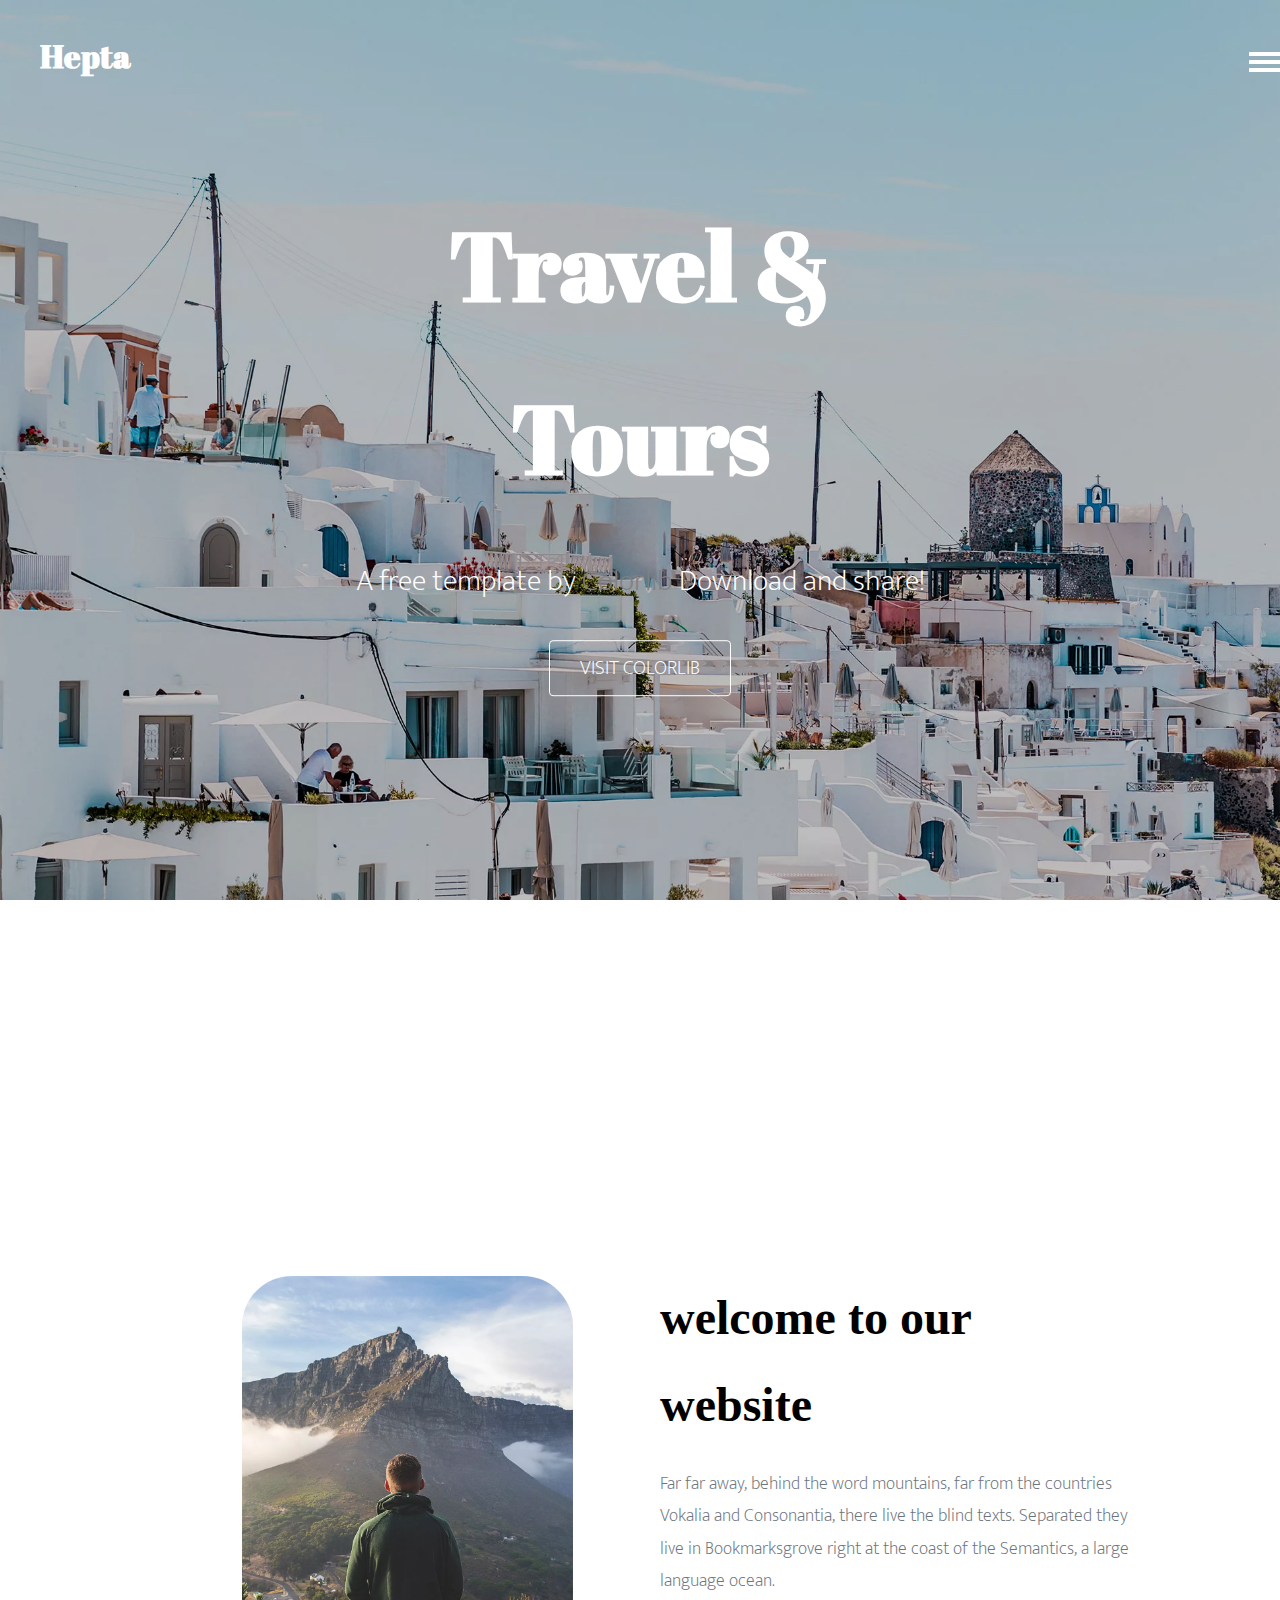
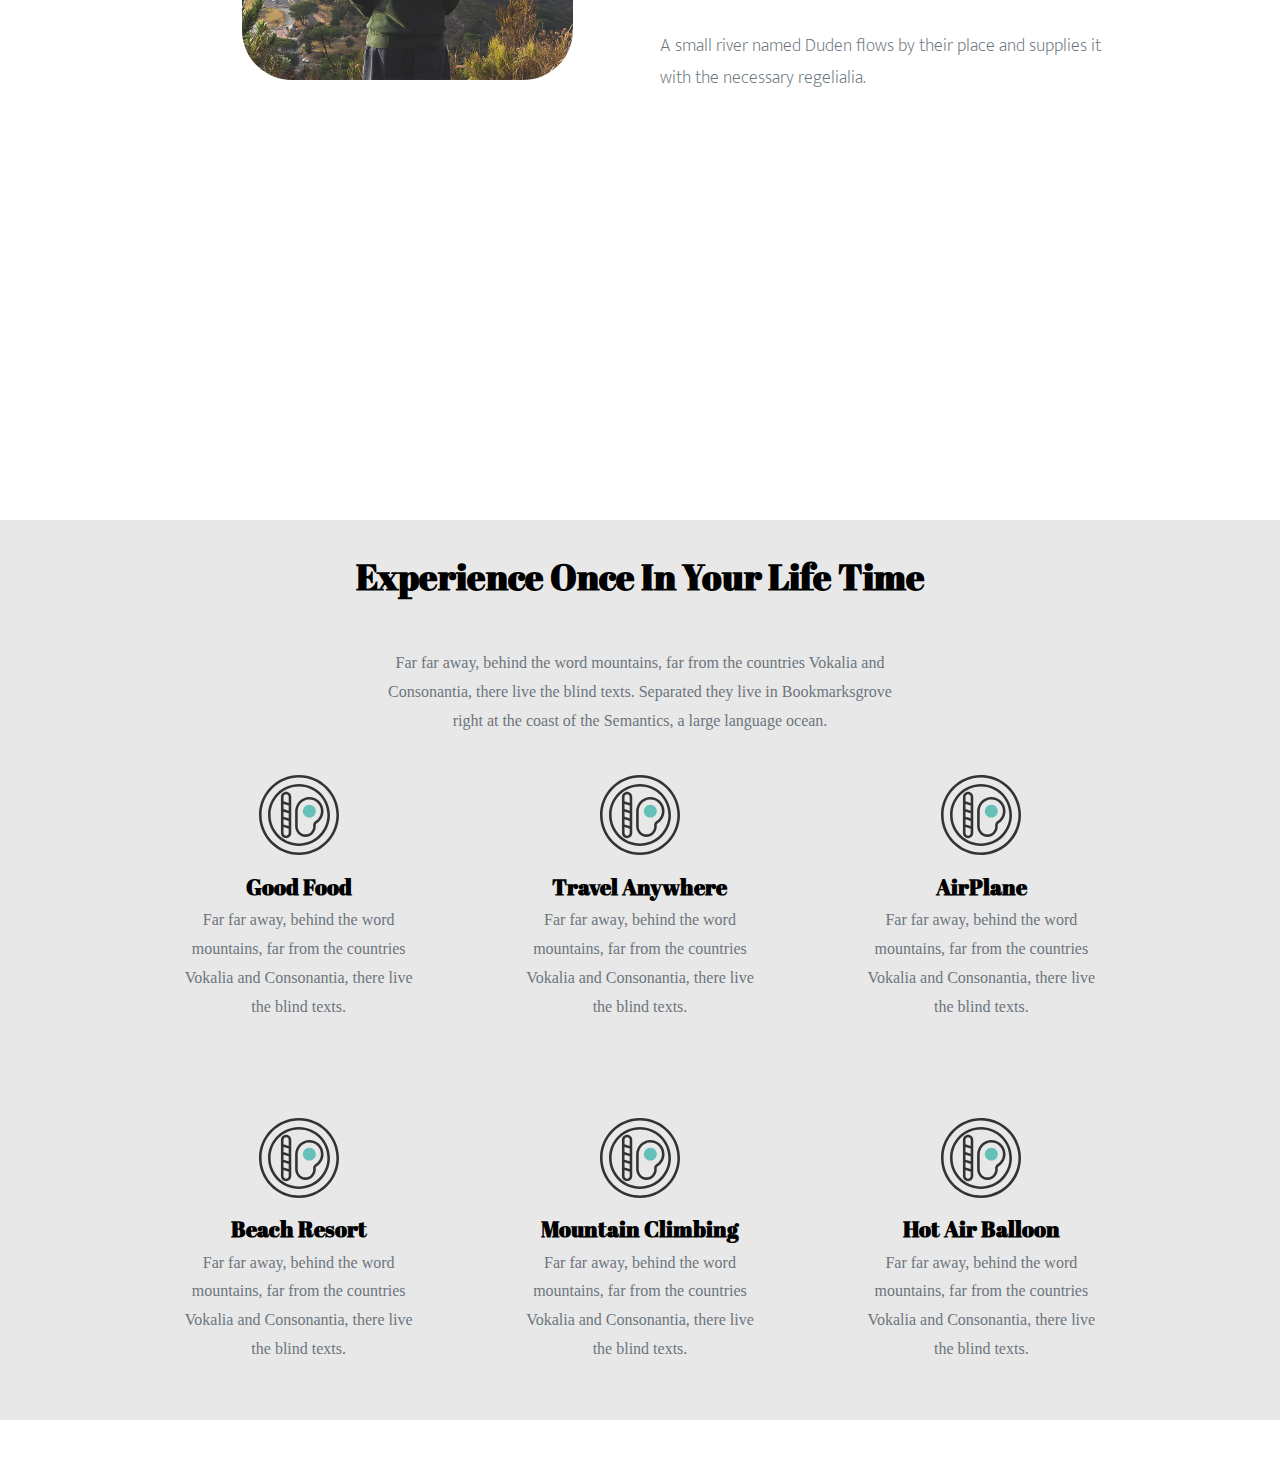
<file: index.html>
<!DOCTYPE html>
<html lang="en">
  <head>
    <meta charset="UTF-8" />
    <meta name="viewport" content="width=device-width, initial-scale=1.0" />
    <title>Hepta</title>
    <link
      href="https://fonts.googleapis.com/css?family=Mukta+Mahee:200,300,400|Abril+Fatface:400,700"
      rel="stylesheet"
    />
    <link rel="stylesheet" href="style.css" />
  </head>
  <body>
    <header class="header">
      <div class="logo">
        <a href="index.html" class="home">Hepta</a>
      </div>
      <div class="site-menu">
        <span></span>
        <span></span>
        <span></span>
      </div>
    </header>
    <section class="homeSection">
      <div class="container">
        <h1 class="heading">Travel &amp; Tours</h1>
        <p class="sub-heading">
          A free template by <a href="#" target="_blank">Colorlib</a> Download
          and share!
        </p>
        <p>
          <a href="#/" target="_blank" class="btn">Visit Colorlib</a>
        </p>

      </div>
    </section>
    <section class="secondSection">
            <div class="imageContainer">
                <img src="/imgs/img_1_long.jpg.webp" alt="img">
            </div>
            <div class="textContainer">
                <h1>welcome to our website</h1>
                <p>Far far away, behind the word mountains, far from the countries Vokalia and Consonantia, there live the blind texts. Separated they live in Bookmarksgrove right at the coast of the Semantics, a large language ocean.
                    <br>
                    <br>
                    A small river named Duden flows by their place and supplies it with the necessary regelialia.</p>
            </div>
        </div>
    </section>
    <section class="thirdSection">
        <div class="bigContainer">
            <h1>Experience Once In Your Life Time</h1>
            <p>Far far away, behind the word mountains, far from the countries Vokalia and Consonantia, there live the blind texts. Separated they live in Bookmarksgrove right at the coast of the Semantics, a large language ocean.</p>
            <div class="bigDiv">
                <div class="smallDiv">
                    <img src="/imgs/001-breakfast.svg" alt="image1">
                    <h3>Good Food</h3>
                    <p>Far far away, behind the word mountains, far from the countries Vokalia and Consonantia, there live the blind texts.</p>
                </div>
                <div class="smallDiv">
                    <img src="/imgs/001-breakfast.svg" alt="image1">
                    <h3>Travel Anywhere</h3>
                    <p>Far far away, behind the word mountains, far from the countries Vokalia and Consonantia, there live the blind texts.</p>
                </div>                <div class="smallDiv">
                    <img src="/imgs/001-breakfast.svg" alt="image1">
                    <h3>AirPlane</h3>
                    <p>Far far away, behind the word mountains, far from the countries Vokalia and Consonantia, there live the blind texts.</p>
                </div>                <div class="smallDiv">
                    <img src="/imgs/001-breakfast.svg" alt="image1">
                    <h3>Beach Resort</h3>
                    <p>Far far away, behind the word mountains, far from the countries Vokalia and Consonantia, there live the blind texts.</p>
                </div>                <div class="smallDiv">
                    <img src="/imgs/001-breakfast.svg" alt="image1">
                    <h3>Mountain Climbing</h3>
                    <p>Far far away, behind the word mountains, far from the countries Vokalia and Consonantia, there live the blind texts.</p>
                </div>                <div class="smallDiv">
                    <img src="/imgs/001-breakfast.svg" alt="image1">
                    <h3>Hot Air Balloon</h3>
                    <p>Far far away, behind the word mountains, far from the countries Vokalia and Consonantia, there live the blind texts.</p>
                </div>
            </div>
        </div>
    </section>
  </body>
</html>
</file>
<file: style.css>
@import url("https://fonts.googleapis.com/css2?family=Abril+Fatface&family=Mukta+Mahee:wght@200&display=swap");

body {
  background: #fff;
  font-family: "Mukta Mahee", Arial, sans-serif;
  font-weight: 200;
  font-size: 18px;
  line-height: 1.8;
  color: #6c757d;
  margin: 0;
  padding: 0;
  overflow-x: hidden;
}

::selection {
  color: #fff;
  background: #65c0ba;
}

a {
  text-decoration: none;
}

a:hover {
  text-decoration: none;
}

h1,
h2,
h3 {
  color: #000;
  font-family: "Abril Fatface", times, serif;
}

.header {
  position: absolute;
  top: 0;
  width: 100%;
  padding: 40px;
  z-index: 2;
  display: flex;
  flex-direction: row;
}

.header .logo a {
  font-size: 2rem;
  color: #fff;
  font-weight: bold;
  line-height: 1;
  font-family: "Abril Fatface", Times, serif;
  margin-right: 30px;
}

.site-menu {
  width: 40px;
  height: 30px;
  display: block;
  cursor: pointer;
  padding-right: 10px;
  float: right;
  margin-top: 8px;
  margin-left: 85%;
}

.site-menu span {
  display: block;
  height: 4px;
  width: 100%;
  background-color: rgb(255, 255, 255);
  margin: 4px 0;
  border-radius: 0.5px;
}

.homeSection {
  height: 100vh;
  min-height: 50em;
  width: 100%;
  position: relative;
  background-image: url("/imgs/hero_1.jpg.webp");
  background-repeat: no-repeat;
  background-position: center;
  background-size: cover;
  overflow: hidden;
}

.homeSection::before {
  content: "";
  position: absolute;
  top: 0;
  left: 0;
  width: 100%;
  height: 100%;
  background-color: rgba(0, 0, 0, 0.25);
}

.homeSection .container {
  position: absolute;
  top: 50%;
  left: 50%;
  transform: translate(-50%, -50%);
  text-align: center;
  color: white;
  font-size: 30px;
  font-family: "Mukta Mahee", arial, sans-serif;
}

.homeSection .container h1 {
  color: white;
  font-size: 6rem;
  margin: 0;
}

.sub-heading a {
  color: grey;
}

.btn {
  color: #fff;
  font-weight: 200;
  background-color: transparent;
  height: 1rem;
  text-transform: uppercase;
  text-align: center;
  padding: 10px 30px;
  font-size: 20px;
  border-radius: 4px;
  border: 1px solid #fff;
  transition: color 0.3s ease, background-color 0.3s ease;
}

.btn:hover {
  color: #000;
  background-color: #fff;
}

.secondSection {
  position: relative;
  background-color: transparent;
  height: 100vh;
  display: flex;
  flex-direction: row;
  padding: 8rem;
  -webkit-box-align: center !important;
  -ms-flex-align: center !important;
  flex-wrap: wrap;
  align-content: center;
  justify-content: flex-start;
  align-items: center;
}

.secondContainer {
  display: flex;
  justify-content: center;
  align-items: center;
  height: 100vh;
  padding: 20px;
}

.imageContainer {
  flex: 1;
  padding: 20px;
}

.imageContainer img {
  margin-left: 20%;
  width: 70%;
  height: auto;
  display: block;
  border-radius: 50px;
}

.imageContainer img:hover {
  width: 71%;
  background-color: rgba(0, 0, 0, 0.25);
  transition: 0.25s;
}

.textContainer {
  flex: 1;
  padding: 20px;
}

.textContainer h1 {
  font-family: cursive;
  color: #000;
  font-size: 3rem;
  margin-bottom: 20px;
}

.thirdSection {
  background-color: #e4e4e4d5;
  width: 100%;
  height: 100vh;
}

.bigContainer {
  position: relative;
  display: flex;
  flex-wrap: wrap;
  flex-direction: column;
  align-content: center;
  justify-content: center;
  align-items: center;
  text-align: center;
  width: 80%;
  margin: 5% 10% 0 10%;
}

.bigContainer p {
  width: 50%;
  margin-bottom: 40px;
  font-size: 16px;
  font-family: Cambria, Cochin, Georgia, Times, "Times New Roman", serif;
}

.bigDiv {
  display: flex;
  flex-direction: row;
  flex-wrap: wrap;
  width: 100%;
  align-content: center;
  justify-content: center;
  align-items: center;
  text-align: center;
}

.smallDiv {
  align-content: center;
  justify-content: center;
  align-items: center;
  text-align: center;
  width: 33.3333%;
  margin-bottom: 6rem;
}

.smallDiv img {
  width: 5rem;
}

.smallDiv h3 {
  font-size: 22px;
  margin: 0px 40px;
}

.smallDiv p {
  text-align: center;
  margin: auto;
  width: 70%;
}
</file>
